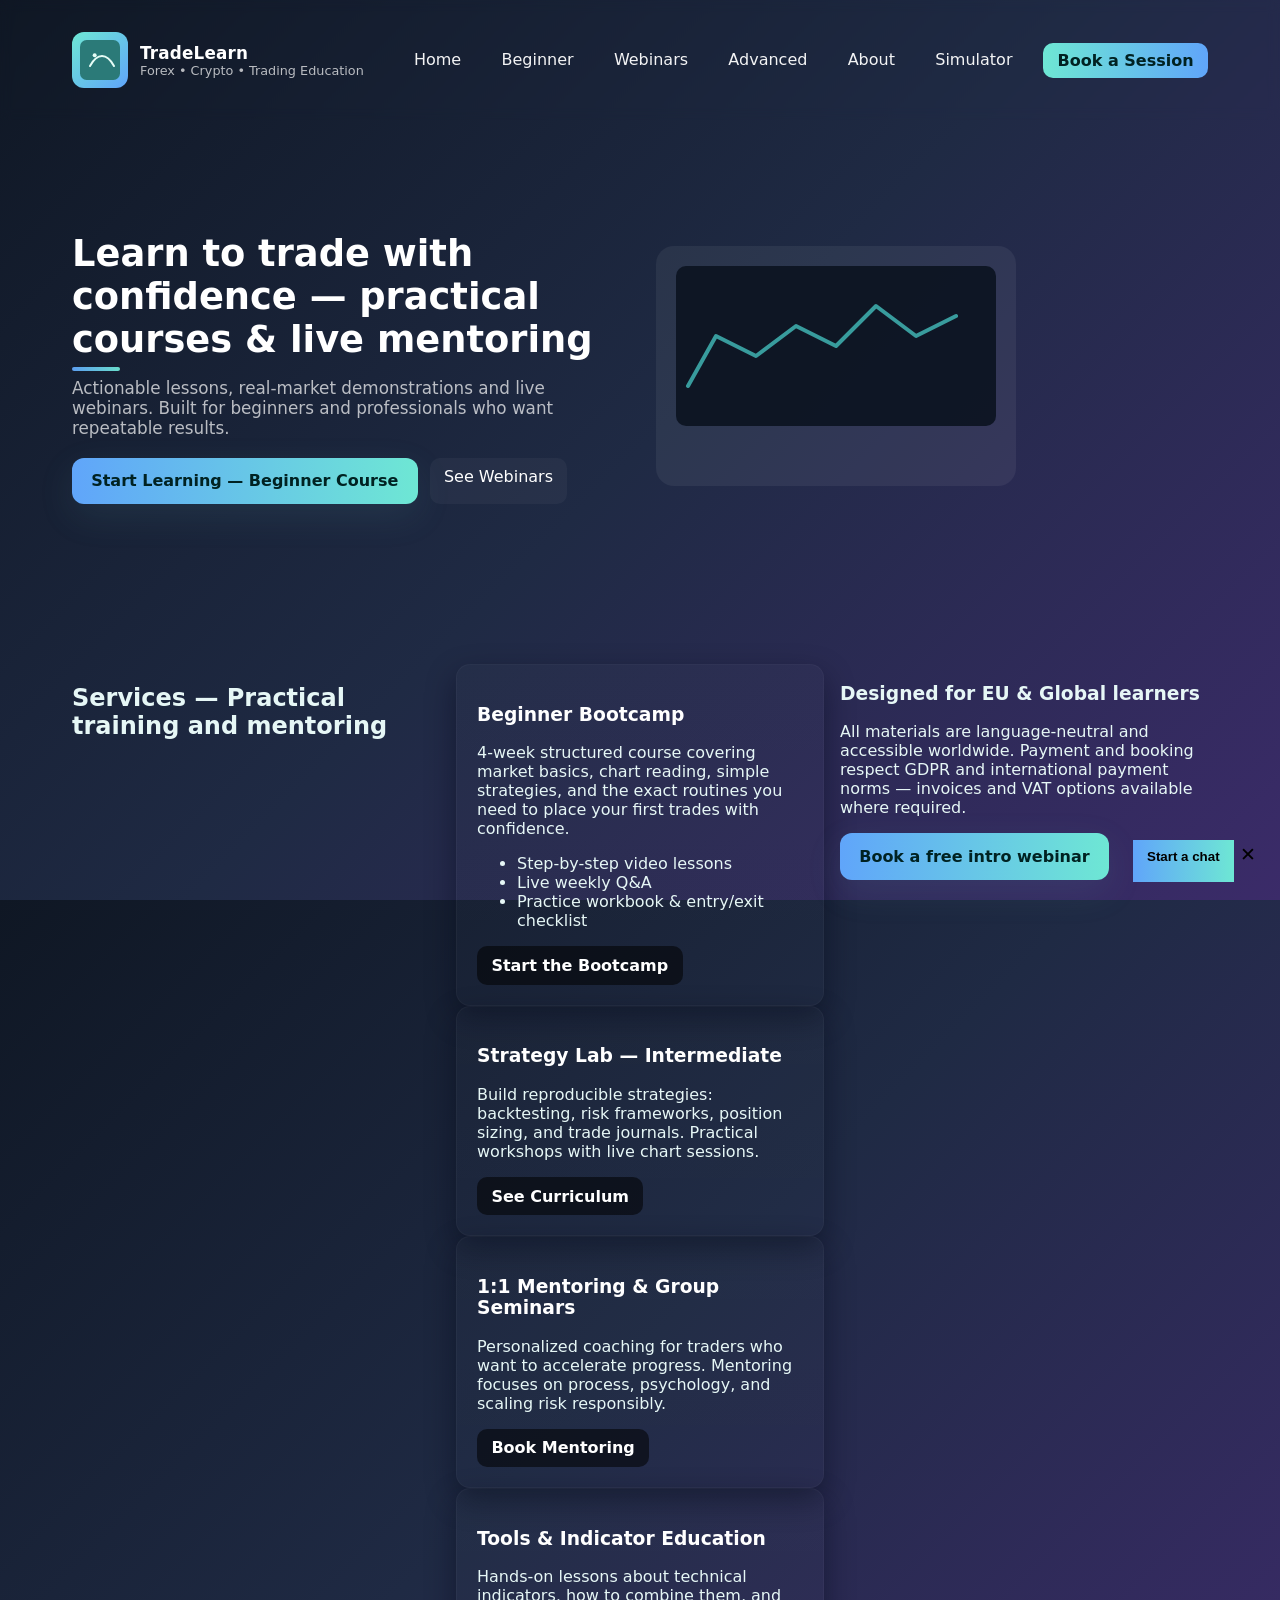
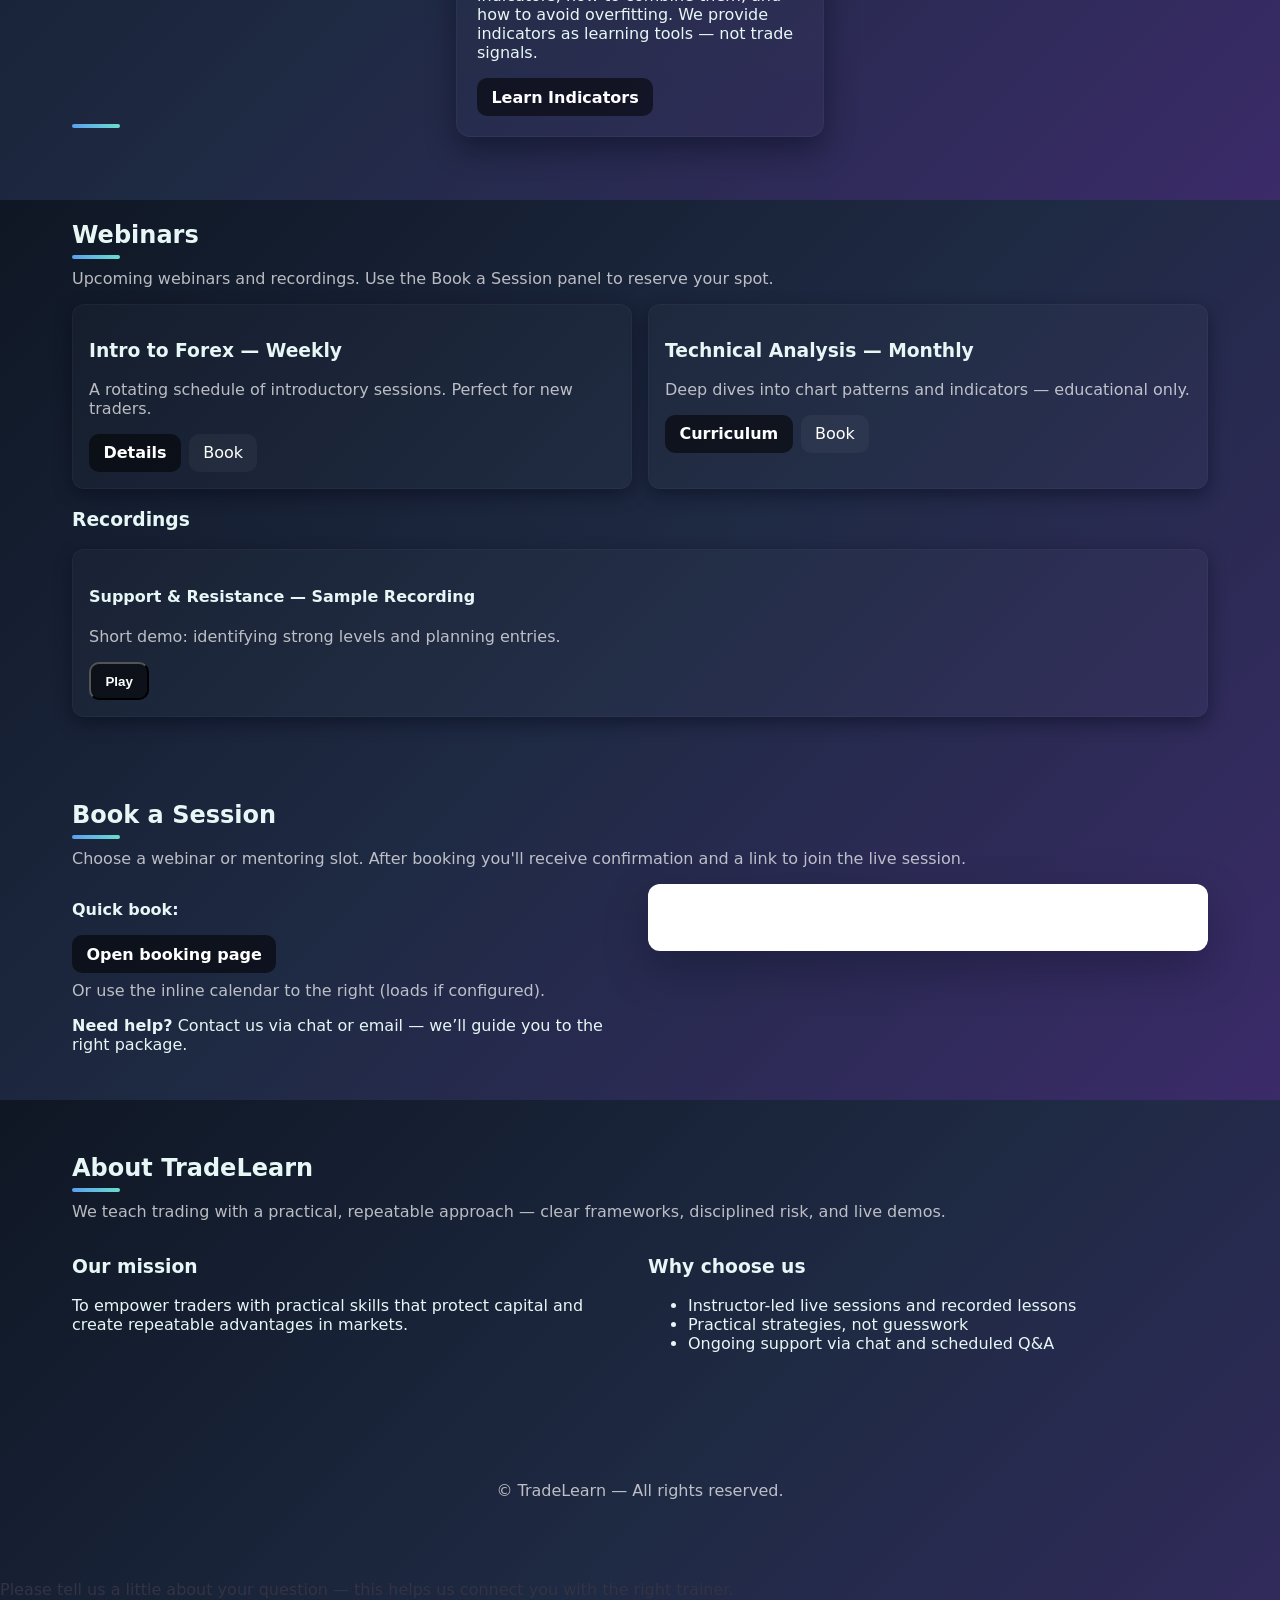
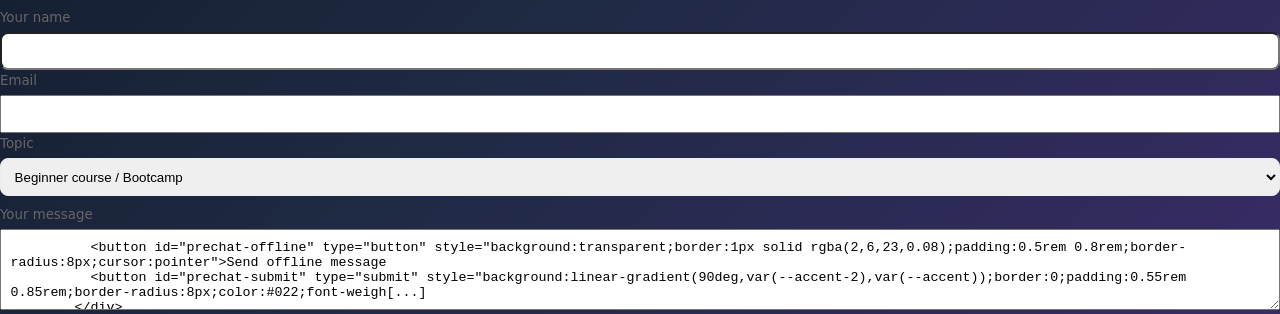
<file: index.html>
<!doctype html>
<html lang="en">
<head>
  <meta charset="utf-8" />
  <meta name="viewport" content="width=device-width,initial-scale=1" />
  <title>TradeLearn — Forex & Crypto Education</title>
  <meta name="description" content="High-quality trading education: beginner courses, advanced webinars, live sessions and recordings." />
  <link rel="icon" href="/assets/logo.svg">
  <link rel="stylesheet" href="/assets/style.css">
</head>
<body>
  <header class="site-header">
    <div class="container header-inner">
      <div class="brand">
        <img src="/assets/logo.svg" alt="TradeLearn logo" class="logo">
        <div class="brand-text">
          <h1>TradeLearn</h1>
          <small>Forex • Crypto • Trading Education</small>
        </div>
      </div>
      <nav class="nav" aria-label="Main navigation">
        <a href="index.html">Home</a>
        <a href="articles/foundations.html">Beginner</a>
        <a href="webinars/intro-to-forex.html">Webinars</a>
        <a href="articles/technical-indicators.html">Advanced</a>
        <a href="about.html">About</a>
        <a href="simulator.html">Simulator</a>
        <a class="cta" href="#book">Book a Session</a>
      </nav>
    </div>
  </header>

  <main>
    <section class="hero hero-large">
      <div class="container hero-inner">
        <div class="hero-copy">
          <h2>Learn to trade with confidence — practical courses & live mentoring</h2>
          <p class="lead">Actionable lessons, real-market demonstrations and live webinars. Built for beginners and professionals who want repeatable results.</p>
          <div style="margin-top:1.25rem; display:flex; gap:0.75rem; flex-wrap:wrap;">
            <a class="primary" href="articles/foundations.html">Start Learning — Beginner Course</a>
            <a class="secondary" href="#webinars">See Webinars</a>
          </div>
        </div>
        <div class="hero-media" aria-hidden="true">
          <!-- sample promo image / illustration (SVG) -->
          <svg width="360" height="240" viewBox="0 0 360 240" fill="none" xmlns="http://www.w3.org/2000/svg">
            <rect width="360" height="240" rx="18" fill="#fff" opacity="0.06"/>
            <g opacity="0.9" transform="translate(20,20)">
              <rect x="0" y="0" width="320" height="160" rx="10" fill="#0b1320" />
              <path d="M12 120 L40 70 L80 90 L120 60 L160 80 L200 40 L240 70 L280 50" stroke="#3aa7a6" stroke-width="4" fill="none" stroke-linecap="round" stroke-linejoin="round" />
            </g>
          </svg>
        </div>
      </div>
    </section>

    <section id="services" class="container cards brightly">
      <h2>Services — Practical training and mentoring</h2>
      <div class="card-grid">
        <article class="card feature">
          <h3>Beginner Bootcamp</h3>
          <p>4-week structured course covering market basics, chart reading, simple strategies, and the exact routines you need to place your first trades with confidence.</p>
          <ul>
            <li>Step-by-step video lessons</li>
            <li>Live weekly Q&A</li>
            <li>Practice workbook & entry/exit checklist</li>
          </ul>
          <a class="btn" href="articles/foundations.html">Start the Bootcamp</a>
        </article>

        <article class="card feature">
          <h3>Strategy Lab — Intermediate</h3>
          <p>Build reproducible strategies: backtesting, risk frameworks, position sizing, and trade journals. Practical workshops with live chart sessions.</p>
          <a class="btn" href="articles/technical-indicators.html">See Curriculum</a>
        </article>

        <article class="card feature">
          <h3>1:1 Mentoring & Group Seminars</h3>
          <p>Personalized coaching for traders who want to accelerate progress. Mentoring focuses on process, psychology, and scaling risk responsibly.</p>
          <a class="btn" href="#book">Book Mentoring</a>
        </article>

        <article class="card feature">
          <h3>Tools & Indicator Education</h3>
          <p>Hands-on lessons about technical indicators, how to combine them, and how to avoid overfitting. We provide indicators as learning tools — not trade signals.</p>
          <a class="btn" href="articles/technical-indicators.html">Learn Indicators</a>
        </article>
      </div>

      <div class="sell-box">
        <h3>Designed for EU & Global learners</h3>
        <p>All materials are language-neutral and accessible worldwide. Payment and booking respect GDPR and international payment norms — invoices and VAT options available where required.</p>
        <a class="primary" href="#book">Book a free intro webinar</a>
      </div>
    </section>

    <section id="webinars" class="container">
      <h2>Webinars</h2>
      <p class="meta">Upcoming webinars and recordings. Use the Book a Session panel to reserve your spot.</p>

      <div class="list-grid">
        <article class="item-card">
          <h3>Intro to Forex — Weekly</h3>
          <p class="meta">A rotating schedule of introductory sessions. Perfect for new traders.</p>
          <div style="margin-top:.75rem;display:flex;gap:.5rem;">
            <a class="btn" href="webinars/intro-to-forex.html">Details</a>
            <a id="book-intro" class="secondary" href="#book">Book</a>
          </div>
        </article>

        <article class="item-card">
          <h3>Technical Analysis — Monthly</h3>
          <p class="meta">Deep dives into chart patterns and indicators — educational only.</p>
          <div style="margin-top:.75rem;display:flex;gap:.5rem;">
            <a class="btn" href="articles/technical-indicators.html">Curriculum</a>
            <a id="book-tech" class="secondary" href="#book">Book</a>
          </div>
        </article>
      </div>

      <h3 style="margin-top:1.25rem">Recordings</h3>
      <div class="list-grid">
        <article class="item-card">
          <h4>Support & Resistance — Sample Recording</h4>
          <p class="meta">Short demo: identifying strong levels and planning entries.</p>
          <div style="margin-top:.75rem;"><button class="btn" data-video="dQw4w9WgXcQ">Play</button></div>
        </article>
      </div>
    </section>

    <section id="book" class="container booking big-panel">
      <h2>Book a Session</h2>
      <p class="meta">Choose a webinar or mentoring slot. After booking you'll receive confirmation and a link to join the live session.</p>

      <div class="booking-grid">
        <div class="booking-left">
          <p><strong>Quick book:</strong></p>
          <a id="calendly-quick-link" class="btn" href="#" target="_blank" rel="noopener">Open booking page</a>
          <p style="margin-top:.5rem;color:var(--muted)">Or use the inline calendar to the right (loads if configured).</p>

          <div style="margin-top:1rem;">
            <p><strong>Need help?</strong> Contact us via chat or email — we’ll guide you to the right package.</p>
          </div>
        </div>
        <div class="booking-right">
          <div id="calendly-inline" class="calendly-card">
            <div class="calendly-loading">Loading booking widget…</div>
            <!-- If you have a Calendly link configured in assets/script.js it will load inline here -->
          </div>
        </div>
      </div>

    </section>

    <section id="about" class="container">
      <h2>About TradeLearn</h2>
      <p class="meta">We teach trading with a practical, repeatable approach — clear frameworks, disciplined risk, and live demos.</p>

      <div class="about-grid">
        <div>
          <h3>Our mission</h3>
          <p>To empower traders with practical skills that protect capital and create repeatable advantages in markets.</p>
        </div>
        <div>
          <h3>Why choose us</h3>
          <ul>
            <li>Instructor-led live sessions and recorded lessons</li>
            <li>Practical strategies, not guesswork</li>
            <li>Ongoing support via chat and scheduled Q&A</li>
          </ul>
        </div>
      </div>
    </section>

  </main>

  <footer class="site-footer">
    <div class="container">
      <p>&copy; <span id="year"></span> TradeLearn — All rights reserved.</p>
    </div>
  </footer>

  <!-- Inline chat opt-in and pre-chat form (Tawk.to) -->
  <div id="chat-optin" style="position:fixed;right:18px;bottom:18px;z-index:10030">
    <button id="open-chat" aria-haspopup="dialog" aria-controls="prechat-modal" style="background:linear-gradient(90deg,var(--accent-2),var(--accent));border:0;padding:0.6rem 0.9rem;border-radius[...]
  </div>

  <div id="prechat-modal" role="dialog" aria-modal="true" aria-hidden="true" style="display:none;position:fixed;inset:0;z-index:10040;align-items:center;justify-content:center;background:rgba(2,6[...]
    <div style="background:#fff;color:#022;width:min(480px,96%);border-radius:12px;padding:1rem;box-shadow:0 20px 60px rgba(2,6,23,0.4);">
      <div style="display:flex;justify-content:space-between;align-items:center;margin-bottom:0.5rem;"><strong>Start a chat</strong><button id="prechat-close" style="background:transparent;border:0;font-size:1.2rem;cursor:pointer">✕</button></div>
      <p style="margin:0 0 0.5rem;color:#334">Please tell us a little about your question — this helps us connect you with the right trainer.</p>
      <form id="prechat-form">
        <label style="display:block;margin-top:0.5rem"><small style="color:#666">Your name</small><input name="name" required style="width:100%;padding:0.6rem;margin-top:6px;border-radius:8px;bor[...]
        <label style="display:block;margin-top:0.5rem"><small style="color:#666">Email</small><input name="email" type="email" required style="width:100%;padding:0.6rem;margin-top:6px;border-radi[...]
        <label style="display:block;margin-top:0.5rem"><small style="color:#666">Topic</small>
          <select name="topic" style="width:100%;padding:0.6rem;margin-top:6px;border-radius:8px;border:1px solid #e6eef0">
            <option>Beginner course / Bootcamp</option>
            <option>Mentoring & 1:1</option>
            <option>Webinars & recordings</option>
            <option>Indicators & tools</option>
            <option>Other</option>
          </select>
        </label>
        <label style="display:block;margin-top:0.5rem"><small style="color:#666">Your message</small><textarea name="message" rows="4" style="width:100%;padding:0.6rem;margin-top:6px;border-radiu[...]
        <div style="display:flex;gap:0.5rem;justify-content:flex-end;margin-top:0.75rem">
          <button id="prechat-offline" type="button" style="background:transparent;border:1px solid rgba(2,6,23,0.08);padding:0.5rem 0.8rem;border-radius:8px;cursor:pointer">Send offline message
          <button id="prechat-submit" type="submit" style="background:linear-gradient(90deg,var(--accent-2),var(--accent));border:0;padding:0.55rem 0.85rem;border-radius:8px;color:#022;font-weigh[...]
        </div>
        <p id="prechat-note" style="margin-top:0.5rem;color:#666;font-size:0.9rem"></p>
      </form>
    </div>
  </div>

  <script src="/assets/script.js"></script>

  <script>
  (function(){
    const TAWK_ID = '6a7494ffb4956a1d487d0660';
    const ownerEmail = 'gshoury68@gmail.com';
    // Business hours: Mon-Fri 09:00-17:00 Europe/Berlin
    function inBusinessHours(){
      try{
        const now = new Date();
        const parts = new Intl.DateTimeFormat('en-GB',{weekday:'short',hour:'numeric',hour12:false,timeZone:'Europe/Berlin'}).formatToParts(now);
        const weekday = parts.find(p=>p.type==='weekday').value;
        const hour = parseInt(parts.find(p=>p.type==='hour').value,10);
        const open = ['Mon','Tue','Wed','Thu','Fri'].includes(weekday) && hour>=9 && hour<17;
        return open;
      }catch(e){ return true; }
    }

    function loadTawkAndOpen(attrs){
      if(window.__tawk_loaded) return openTawkWidget(attrs);
      window.__tawk_loaded = true;
      var s1=document.createElement('script'),s0=document.getElementsByTagName('script')[0];
      s1.async=true; s1.src='https://embed.tawk.to/' + TAWK_ID + '/default'; s1.charset='UTF-8'; s1.setAttribute('crossorigin','*');
      s1.onload = function(){ openTawkWidget(attrs); };
      s0.parentNode.insertBefore(s1,s0);
    }

    function openTawkWidget(attrs){
      try{
        if(typeof Tawk_API === 'undefined'){
          // wait briefly
          setTimeout(()=>openTawkWidget(attrs),400);
          return;
        }
        Tawk_API.onLoad = function(){
          // set visitor attributes for agent context
          if(attrs && typeof Tawk_API.setAttributes === 'function'){
            Tawk_API.setAttributes({name:attrs.name || undefined, email:attrs.email || undefined, 'topic': attrs.topic || undefined}, function(err){ /* no-op */ });
          }
          // open chat window
          if(typeof Tawk_API.maximize === 'function') Tawk_API.maximize();
        };
      }catch(e){console.warn('tawk open error',e)}
    }

    // UI wiring
    const openBtn = document.getElementById('open-chat');
    const modal = document.getElementById('prechat-modal');
    const closeBtn = document.getElementById('prechat-close');
    const form = document.getElementById('prechat-form');
    const offlineBtn = document.getElementById('prechat-offline');
    const note = document.getElementById('prechat-note');

    function showModal(){ modal.style.display='flex'; modal.setAttribute('aria-hidden','false'); }
    function hideModal(){ modal.style.display='none'; modal.setAttribute('aria-hidden','true'); }

    openBtn.addEventListener('click', function(){
      // lightweight opt-in: ensure cookie consent
      const consent = localStorage.getItem('tradelearn_cookie_consent');
      if(consent !== 'accepted'){
        note.textContent = 'Please accept cookies to start a live chat. You can accept in the cookie banner.';
      } else {
        note.textContent = inBusinessHours() ? 'We are online — connect with a trainer now.' : 'We are currently offline. Use "Send offline message" and we will respond by email.';
      }
      showModal();
    });
    closeBtn.addEventListener('click', hideModal);

    form.addEventListener('submit', function(e){
      e.preventDefault();
      const data = new FormData(form);
      const attrs = { name: data.get('name'), email: data.get('email'), topic: data.get('topic'), message: data.get('message') };
      const consent = localStorage.getItem('tradelearn_cookie_consent');
      if(consent !== 'accepted'){
        note.textContent = 'Please accept cookies to continue.'; return;
      }
      if(inBusinessHours()){
        // load tawk and open
        loadTawkAndOpen(attrs);
        hideModal();
      } else {
        // outside hours: offer to send offline message via mailto to owner
        const subject = encodeURIComponent('Offline chat request: ' + attrs.topic);
        const body = encodeURIComponent('Name: ' + attrs.name + '\nEmail: ' + attrs.email + '\n\nMessage:\n' + attrs.message);
        window.location.href = 'mailto:' + encodeURIComponent(ownerEmail) + '?subject=' + subject + '&body=' + body;
        hideModal();
        alert('Your message will open in your email client. We will respond to you by email as soon as possible.');
      }
    });

    offlineBtn.addEventListener('click', function(){
      const data = new FormData(form);
      const attrs = { name: data.get('name'), email: data.get('email'), topic: data.get('topic'), message: data.get('message') };
      const subject = encodeURIComponent('Offline message: ' + attrs.topic);
      const body = encodeURIComponent('Name: ' + attrs.name + '\nEmail: ' + attrs.email + '\n\nMessage:\n' + attrs.message);
      window.location.href = 'mailto:' + encodeURIComponent(ownerEmail) + '?subject=' + subject + '&body=' + body;
      hideModal();
    });

    // If cookie consent already accepted and within hours, preload script quietly (optional)
    try{
      const consent = localStorage.getItem('tradelearn_cookie_consent');
      if(consent === 'accepted' && inBusinessHours()){
        // do not open widget, just preload
        var s = document.createElement('script'); s.async=true; s.src='https://embed.tawk.to/' + TAWK_ID + '/default'; s.charset='UTF-8'; s.setAttribute('crossorigin','*'); document.getElementsBy[...]
        window.__tawk_loaded = true;
      }
    }catch(e){/* ignore */}

  })();
  </script>

</body>
</html>
</file>
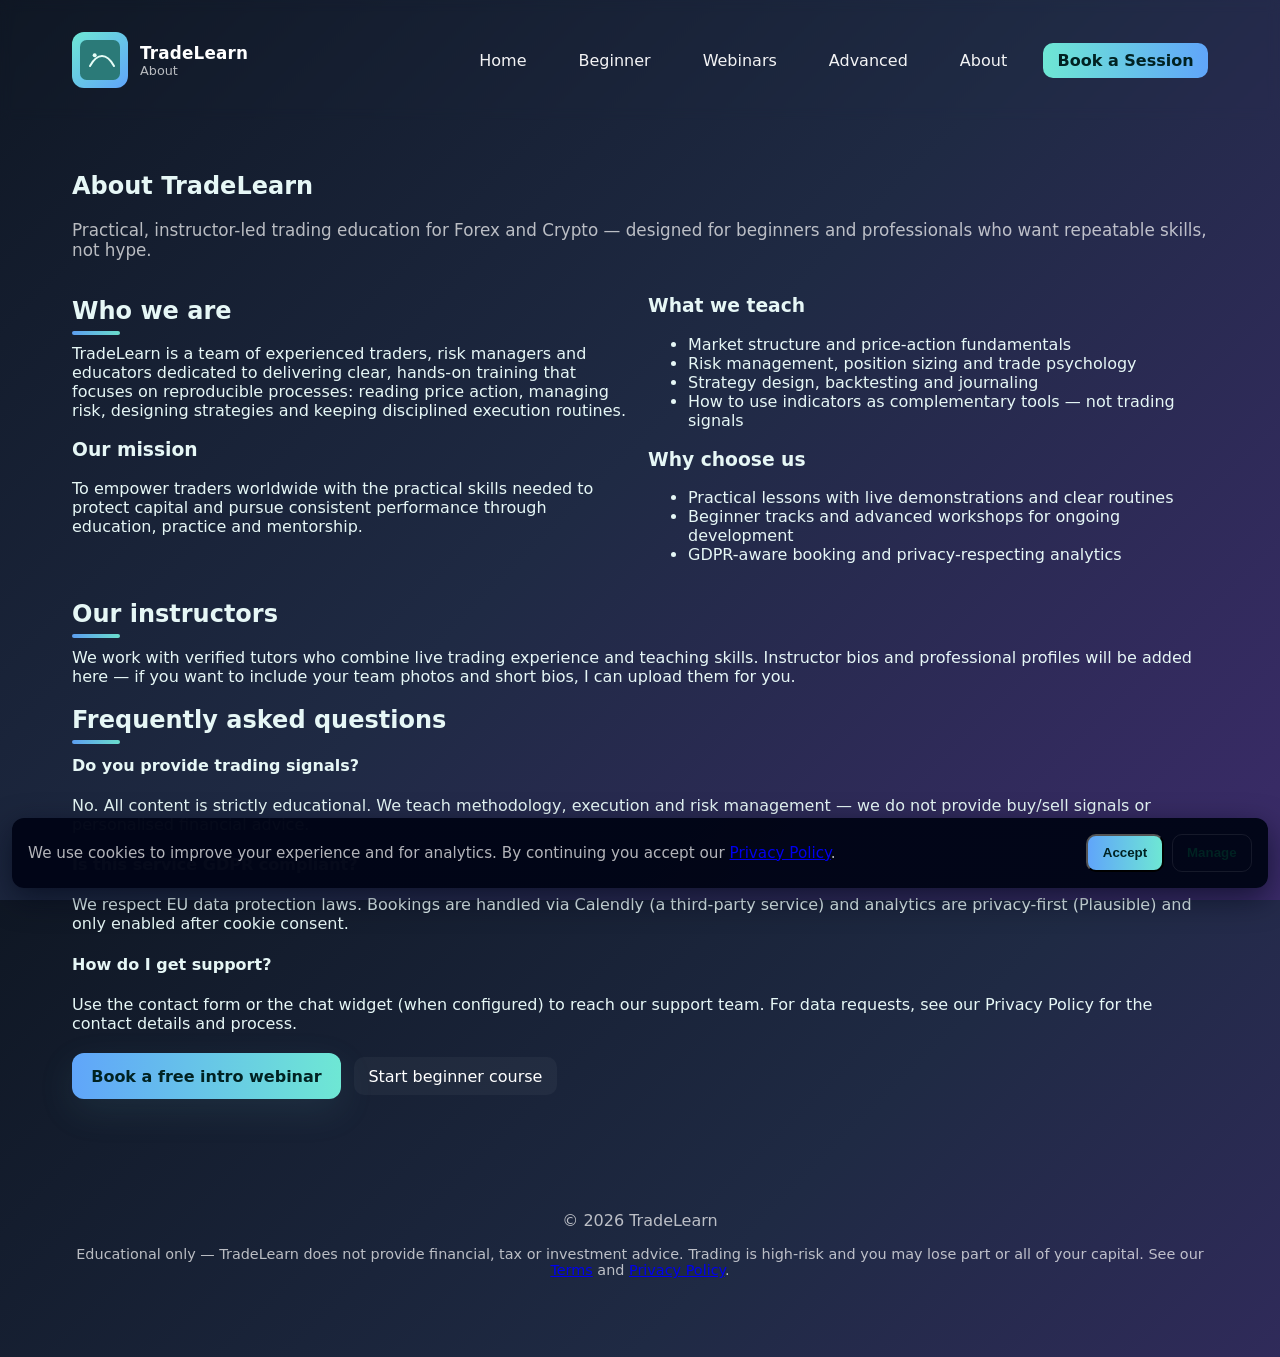
<file: about.html>
<!doctype html>
<html lang="en">
<head>
  <meta charset="utf-8" />
  <meta name="viewport" content="width=device-width,initial-scale=1" />
  <title>About Us — TradeLearn</title>
  <meta name="description" content="About TradeLearn — our mission and approach to trading education." />
  <link rel="stylesheet" href="/assets/style.css">
</head>
<body>
  <header class="site-header">
    <div class="container header-inner">
      <div class="brand"><img src="/assets/logo.svg" alt="TradeLearn logo" class="logo"><div class="brand-text"><h1>TradeLearn</h1><small>About</small></div></div>
      <nav class="nav" aria-label="Main navigation">
        <button id="nav-toggle" class="nav-toggle" aria-expanded="false" aria-controls="primary-navigation" aria-label="Open menu">☰</button>
        <ul id="primary-navigation" class="nav-list" role="menubar">
          <li role="none"><a role="menuitem" href="index.html">Home</a></li>
          <li role="none"><a role="menuitem" href="articles/foundations.html">Beginner</a></li>
          <li role="none"><a role="menuitem" href="webinars/intro-to-forex.html">Webinars</a></li>
          <li role="none"><a role="menuitem" href="articles/technical-indicators.html">Advanced</a></li>
          <li role="none"><a role="menuitem" href="about.html">About</a></li>
          <li role="none"><a class="cta" role="menuitem" href="#book">Book a Session</a></li>
        </ul>
      </nav>
    </div>
  </header>

  <main class="container">
    <section class="hero-small">
      <h1>About TradeLearn</h1>
      <p class="lead">Practical, instructor-led trading education for Forex and Crypto — designed for beginners and professionals who want repeatable skills, not hype.</p>
    </section>

    <section id="who-we-are" class="about-grid" style="margin-top:1rem;">
      <div>
        <h2>Who we are</h2>
        <p>TradeLearn is a team of experienced traders, risk managers and educators dedicated to delivering clear, hands-on training that focuses on reproducible processes: reading price action, managing risk, designing strategies and keeping disciplined execution routines.</p>

        <h3>Our mission</h3>
        <p>To empower traders worldwide with the practical skills needed to protect capital and pursue consistent performance through education, practice and mentorship.</p>
      </div>

      <div>
        <h3>What we teach</h3>
        <ul>
          <li>Market structure and price-action fundamentals</li>
          <li>Risk management, position sizing and trade psychology</li>
          <li>Strategy design, backtesting and journaling</li>
          <li>How to use indicators as complementary tools — not trading signals</li>
        </ul>

        <h3>Why choose us</h3>
        <ul>
          <li>Practical lessons with live demonstrations and clear routines</li>
          <li>Beginner tracks and advanced workshops for ongoing development</li>
          <li>GDPR-aware booking and privacy-respecting analytics</li>
        </ul>
      </div>
    </section>

    <section id="team" style="margin-top:1.25rem;">
      <h2>Our instructors</h2>
      <p>We work with verified tutors who combine live trading experience and teaching skills. Instructor bios and professional profiles will be added here — if you want to include your team photos and short bios, I can upload them for you.</p>
    </section>

    <section id="faq" style="margin-top:1.25rem;">
      <h2>Frequently asked questions</h2>
      <h4>Do you provide trading signals?</h4>
      <p>No. All content is strictly educational. We teach methodology, execution and risk management — we do not provide buy/sell signals or personalised financial advice.</p>

      <h4>Is this service GDPR compliant?</h4>
      <p>We respect EU data protection laws. Bookings are handled via Calendly (a third-party service) and analytics are privacy-first (Plausible) and only enabled after cookie consent.</p>

      <h4>How do I get support?</h4>
      <p>Use the contact form or the chat widget (when configured) to reach our support team. For data requests, see our Privacy Policy for the contact details and process.</p>
    </section>

    <section style="margin-top:1.25rem;">
      <a class="primary" href="index.html#book">Book a free intro webinar</a>
      <a class="secondary" href="articles/foundations.html" style="margin-left:0.5rem">Start beginner course</a>
    </section>
  </main>

  <footer class="site-footer"><div class="container"><p>&copy; <span id="year"></span> TradeLearn</p><p class="small">Educational only — TradeLearn does not provide financial, tax or investment advice. Trading is high-risk and you may lose part or all of your capital. See our <a href="terms.html">Terms</a> and <a href="privacy.html">Privacy Policy</a>.</p></div></footer>

  <script src="/assets/script.js"></script>
</body>
</html>
</file>
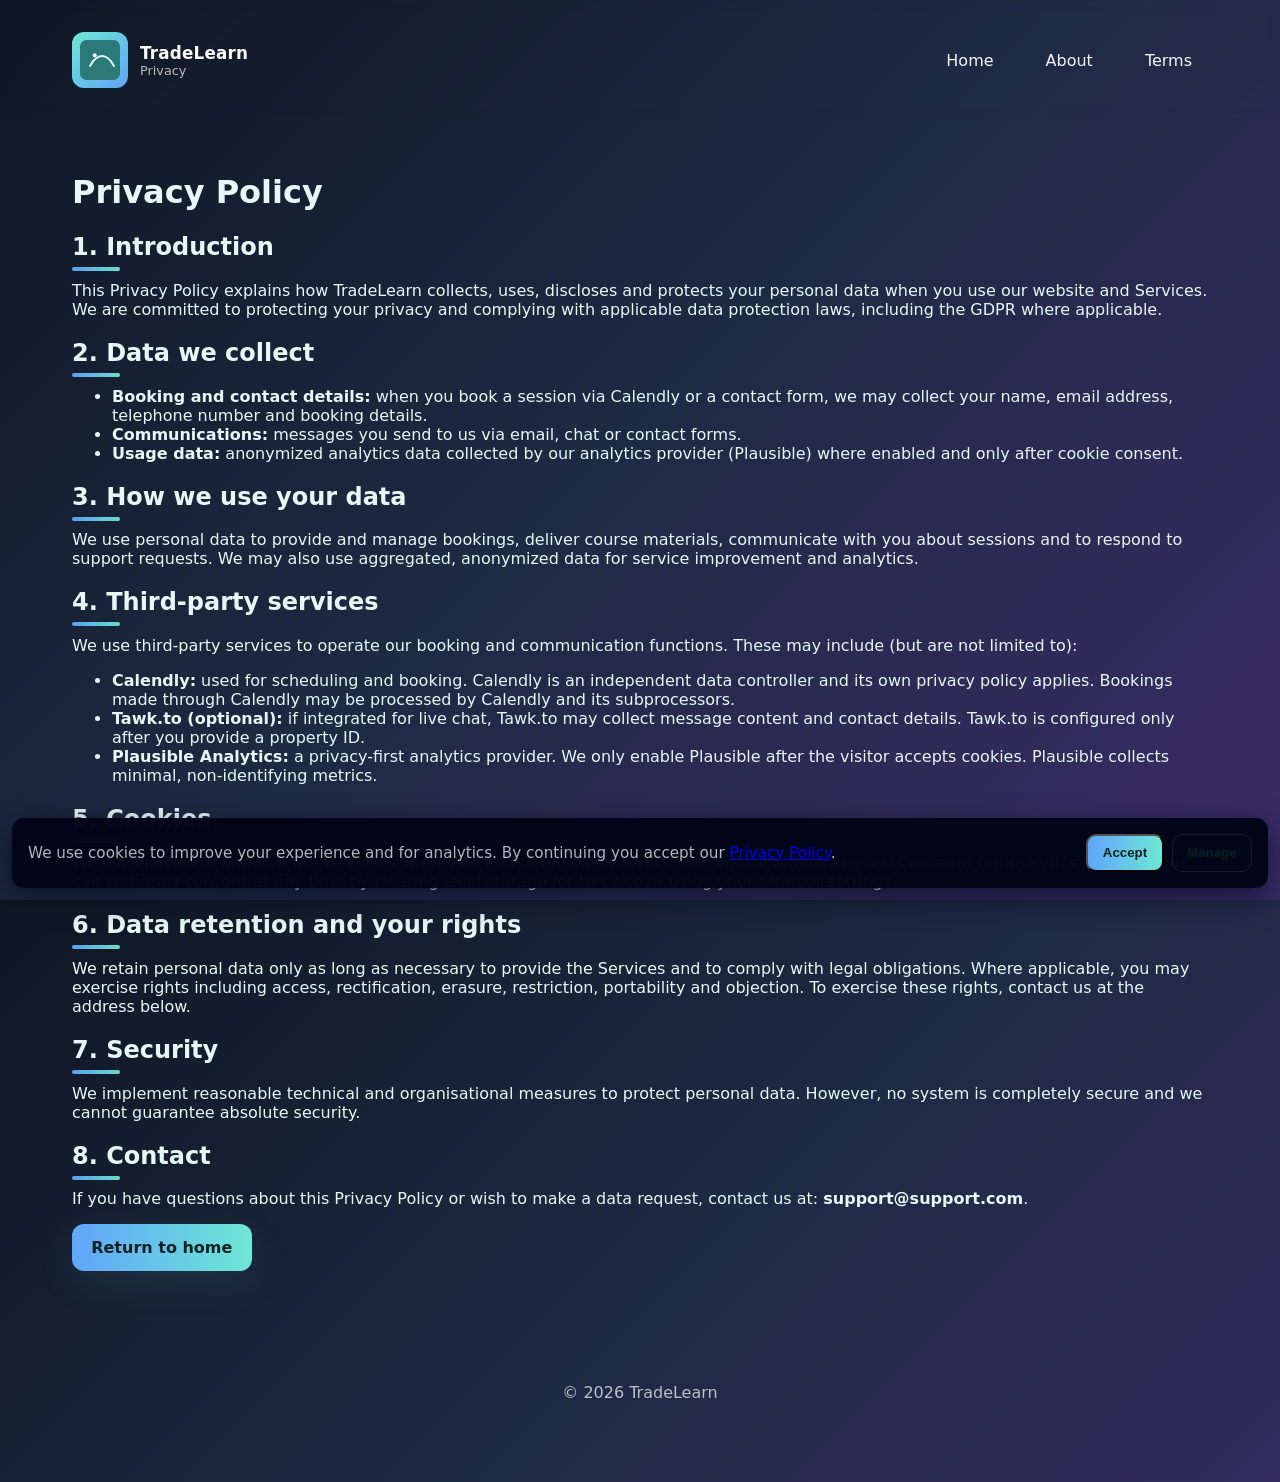
<file: privacy.html>
<!doctype html>
<html lang="en">
<head>
  <meta charset="utf-8" />
  <meta name="viewport" content="width=device-width,initial-scale=1" />
  <title>Privacy Policy — TradeLearn</title>
  <meta name="description" content="Privacy policy for TradeLearn. We explain how we process booking data, cookies and third-party services." />
  <link rel="stylesheet" href="/assets/style.css">
</head>
<body>
  <header class="site-header">
    <div class="container header-inner">
      <div class="brand"><img src="/assets/logo.svg" alt="TradeLearn logo" class="logo"><div class="brand-text"><h1>TradeLearn</h1><small>Privacy</small></div></div>
      <nav class="nav" aria-label="Main navigation">
        <button id="nav-toggle" class="nav-toggle" aria-expanded="false" aria-controls="primary-navigation" aria-label="Open menu">☰</button>
        <ul id="primary-navigation" class="nav-list" role="menubar">
          <li role="none"><a role="menuitem" href="index.html">Home</a></li>
          <li role="none"><a role="menuitem" href="about.html">About</a></li>
          <li role="none"><a role="menuitem" href="terms.html">Terms</a></li>
        </ul>
      </nav>
    </div>
  </header>

  <main class="container">
    <h1>Privacy Policy</h1>

    <section>
      <h2>1. Introduction</h2>
      <p>This Privacy Policy explains how TradeLearn collects, uses, discloses and protects your personal data when you use our website and Services. We are committed to protecting your privacy and complying with applicable data protection laws, including the GDPR where applicable.</p>
    </section>

    <section>
      <h2>2. Data we collect</h2>
      <ul>
        <li><strong>Booking and contact details:</strong> when you book a session via Calendly or a contact form, we may collect your name, email address, telephone number and booking details.</li>
        <li><strong>Communications:</strong> messages you send to us via email, chat or contact forms.</li>
        <li><strong>Usage data:</strong> anonymized analytics data collected by our analytics provider (Plausible) where enabled and only after cookie consent.</li>
      </ul>
    </section>

    <section>
      <h2>3. How we use your data</h2>
      <p>We use personal data to provide and manage bookings, deliver course materials, communicate with you about sessions and to respond to support requests. We may also use aggregated, anonymized data for service improvement and analytics.</p>
    </section>

    <section>
      <h2>4. Third-party services</h2>
      <p>We use third-party services to operate our booking and communication functions. These may include (but are not limited to):</p>
      <ul>
        <li><strong>Calendly:</strong> used for scheduling and booking. Calendly is an independent data controller and its own privacy policy applies. Bookings made through Calendly may be processed by Calendly and its subprocessors.</li>
        <li><strong>Tawk.to (optional):</strong> if integrated for live chat, Tawk.to may collect message content and contact details. Tawk.to is configured only after you provide a property ID.</li>
        <li><strong>Plausible Analytics:</strong> a privacy-first analytics provider. We only enable Plausible after the visitor accepts cookies. Plausible collects minimal, non-identifying metrics.</li>
      </ul>
    </section>

    <section>
      <h2>5. Cookies</h2>
      <p>We use cookies to improve the website experience and to enable analytics. Our cookie banner requests consent for analytics cookies. You can withdraw consent at any time by clearing local storage for this site or using your browser settings.</p>
    </section>

    <section>
      <h2>6. Data retention and your rights</h2>
      <p>We retain personal data only as long as necessary to provide the Services and to comply with legal obligations. Where applicable, you may exercise rights including access, rectification, erasure, restriction, portability and objection. To exercise these rights, contact us at the address below.</p>
    </section>

    <section>
      <h2>7. Security</h2>
      <p>We implement reasonable technical and organisational measures to protect personal data. However, no system is completely secure and we cannot guarantee absolute security.</p>
    </section>

    <section>
      <h2>8. Contact</h2>
      <p>If you have questions about this Privacy Policy or wish to make a data request, contact us at: <strong>support@support.com</strong>.</p>
    </section>

    <section style="margin-top:1rem;">
      <a class="primary" href="index.html">Return to home</a>
    </section>
  </main>

  <footer class="site-footer"><div class="container"><p>&copy; <span id="year"></span> TradeLearn</p></div></footer>
  <script src="/assets/script.js"></script>
</body>
</html>
</file>
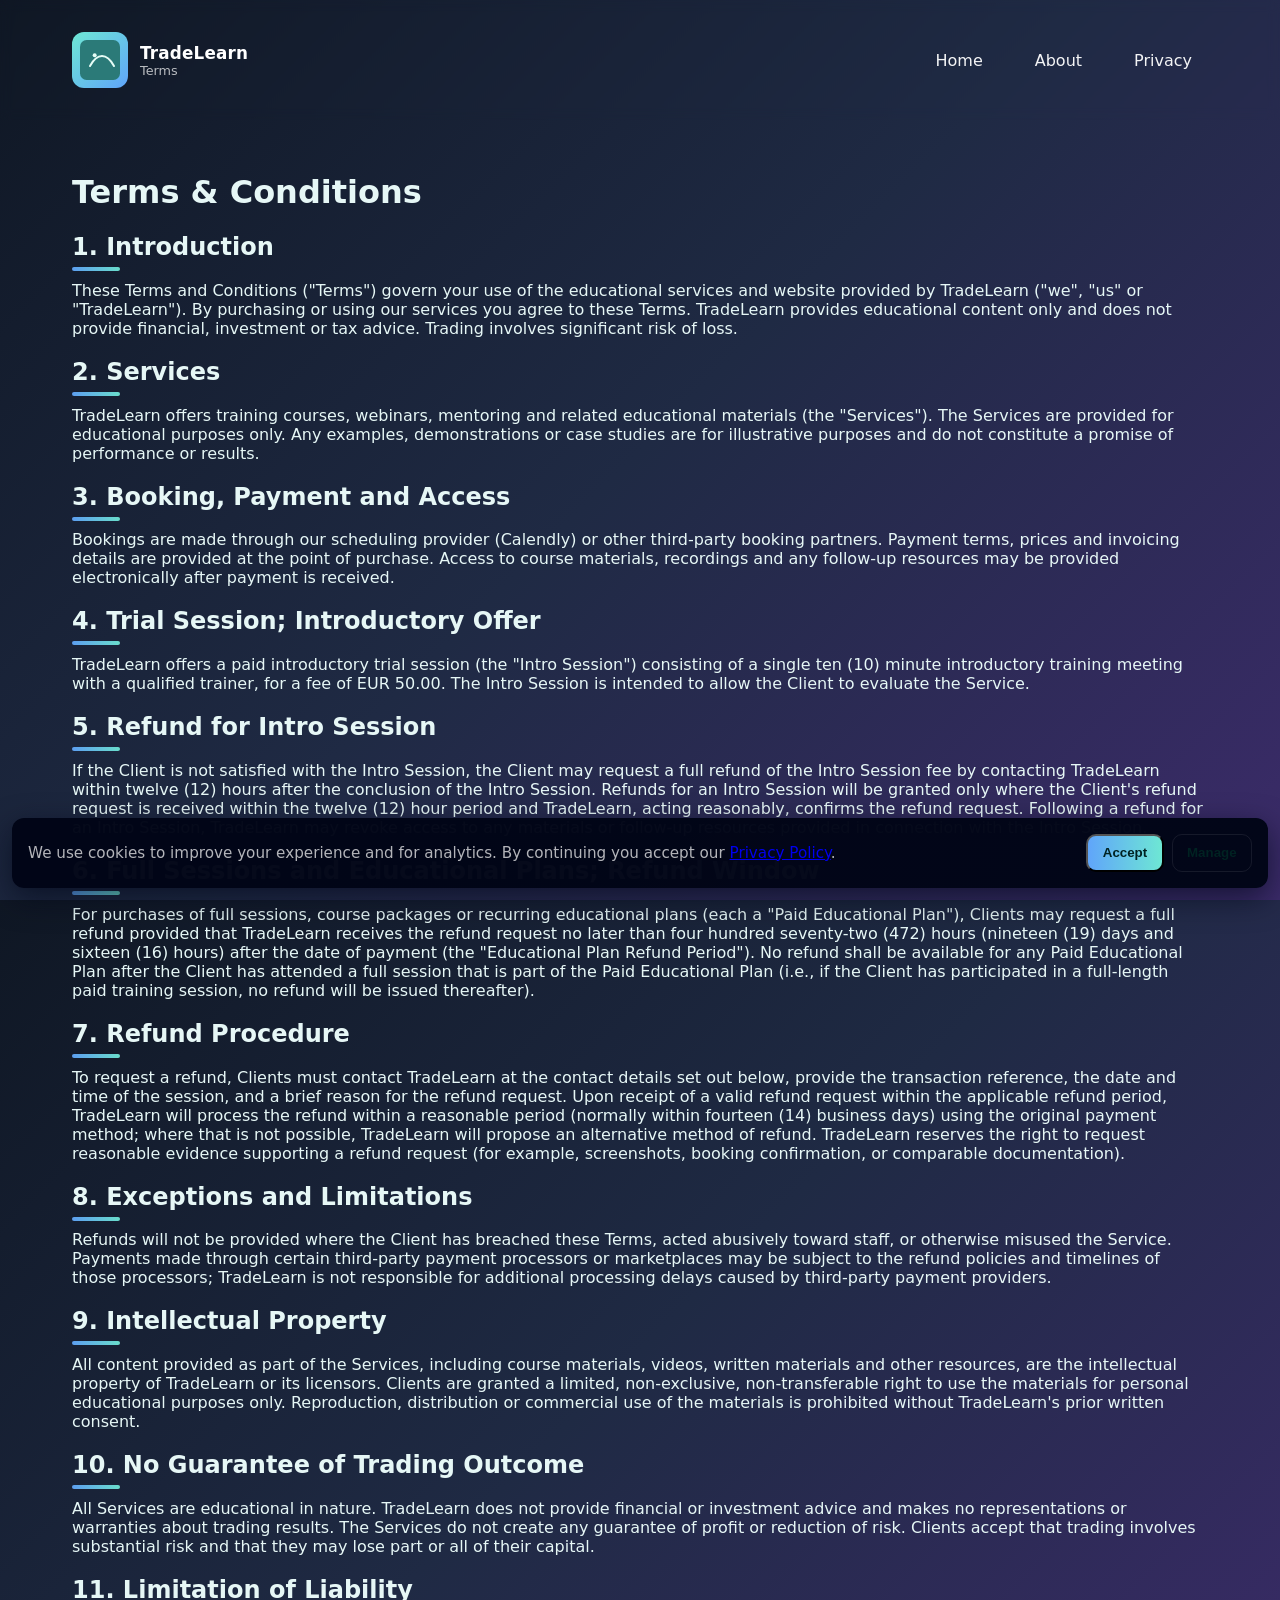
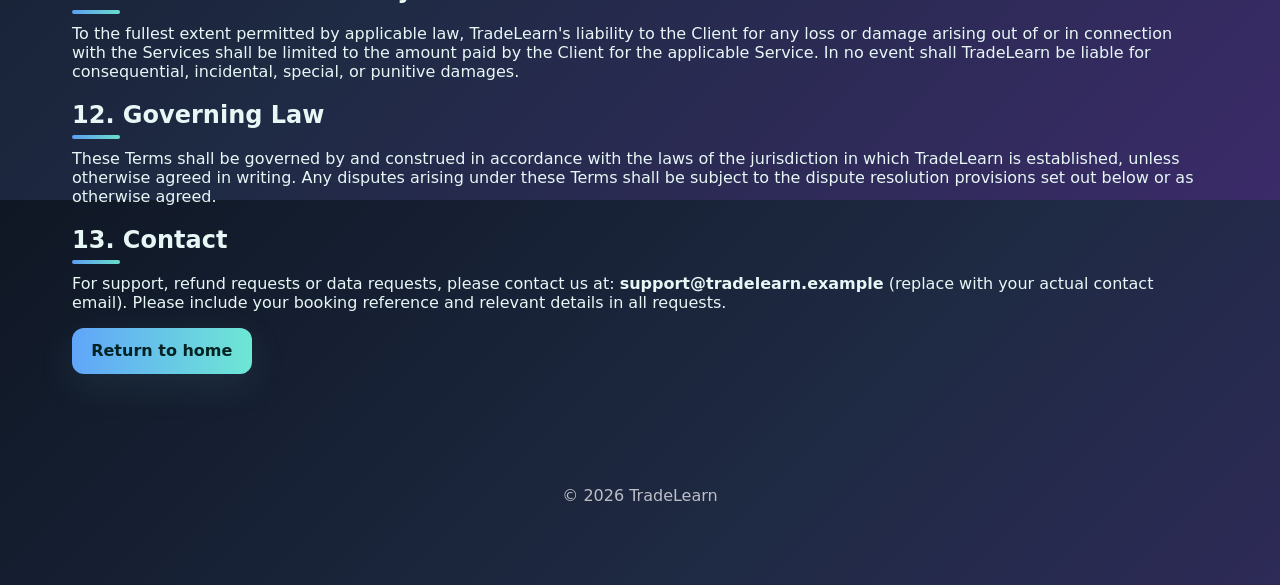
<file: terms.html>
<!doctype html>
<html lang="en">
<head>
  <meta charset="utf-8" />
  <meta name="viewport" content="width=device-width,initial-scale=1" />
  <title>Terms & Conditions — TradeLearn</title>
  <meta name="description" content="Terms and conditions for TradeLearn (educational services)." />
  <link rel="stylesheet" href="/assets/style.css">
</head>
<body>
  <header class="site-header">
    <div class="container header-inner">
      <div class="brand"><img src="/assets/logo.svg" alt="TradeLearn logo" class="logo"><div class="brand-text"><h1>TradeLearn</h1><small>Terms</small></div></div>
      <nav class="nav" aria-label="Main navigation">
        <button id="nav-toggle" class="nav-toggle" aria-expanded="false" aria-controls="primary-navigation" aria-label="Open menu">☰</button>
        <ul id="primary-navigation" class="nav-list" role="menubar">
          <li role="none"><a role="menuitem" href="index.html">Home</a></li>
          <li role="none"><a role="menuitem" href="about.html">About</a></li>
          <li role="none"><a role="menuitem" href="privacy.html">Privacy</a></li>
        </ul>
      </nav>
    </div>
  </header>

  <main class="container">
    <h1>Terms & Conditions</h1>

    <section>
      <h2>1. Introduction</h2>
      <p>These Terms and Conditions ("Terms") govern your use of the educational services and website provided by TradeLearn ("we", "us" or "TradeLearn"). By purchasing or using our services you agree to these Terms. TradeLearn provides educational content only and does not provide financial, investment or tax advice. Trading involves significant risk of loss.</p>
    </section>

    <section>
      <h2>2. Services</h2>
      <p>TradeLearn offers training courses, webinars, mentoring and related educational materials (the "Services"). The Services are provided for educational purposes only. Any examples, demonstrations or case studies are for illustrative purposes and do not constitute a promise of performance or results.</p>
    </section>

    <section>
      <h2>3. Booking, Payment and Access</h2>
      <p>Bookings are made through our scheduling provider (Calendly) or other third-party booking partners. Payment terms, prices and invoicing details are provided at the point of purchase. Access to course materials, recordings and any follow-up resources may be provided electronically after payment is received.</p>
    </section>

    <section>
      <h2>4. Trial Session; Introductory Offer</h2>
      <p>TradeLearn offers a paid introductory trial session (the "Intro Session") consisting of a single ten (10) minute introductory training meeting with a qualified trainer, for a fee of EUR 50.00. The Intro Session is intended to allow the Client to evaluate the Service.</p>
    </section>

    <section>
      <h2>5. Refund for Intro Session</h2>
      <p>If the Client is not satisfied with the Intro Session, the Client may request a full refund of the Intro Session fee by contacting TradeLearn within twelve (12) hours after the conclusion of the Intro Session. Refunds for an Intro Session will be granted only where the Client's refund request is received within the twelve (12) hour period and TradeLearn, acting reasonably, confirms the refund request. Following a refund for an Intro Session, TradeLearn may revoke access to any materials or follow-up resources provided in connection with the Intro Session.</p>
    </section>

    <section>
      <h2>6. Full Sessions and Educational Plans; Refund Window</h2>
      <p>For purchases of full sessions, course packages or recurring educational plans (each a "Paid Educational Plan"), Clients may request a full refund provided that TradeLearn receives the refund request no later than four hundred seventy-two (472) hours (nineteen (19) days and sixteen (16) hours) after the date of payment (the "Educational Plan Refund Period"). No refund shall be available for any Paid Educational Plan after the Client has attended a full session that is part of the Paid Educational Plan (i.e., if the Client has participated in a full-length paid training session, no refund will be issued thereafter).</p>
    </section>

    <section>
      <h2>7. Refund Procedure</h2>
      <p>To request a refund, Clients must contact TradeLearn at the contact details set out below, provide the transaction reference, the date and time of the session, and a brief reason for the refund request. Upon receipt of a valid refund request within the applicable refund period, TradeLearn will process the refund within a reasonable period (normally within fourteen (14) business days) using the original payment method; where that is not possible, TradeLearn will propose an alternative method of refund. TradeLearn reserves the right to request reasonable evidence supporting a refund request (for example, screenshots, booking confirmation, or comparable documentation).</p>
    </section>

    <section>
      <h2>8. Exceptions and Limitations</h2>
      <p>Refunds will not be provided where the Client has breached these Terms, acted abusively toward staff, or otherwise misused the Service. Payments made through certain third-party payment processors or marketplaces may be subject to the refund policies and timelines of those processors; TradeLearn is not responsible for additional processing delays caused by third-party payment providers.</p>
    </section>

    <section>
      <h2>9. Intellectual Property</h2>
      <p>All content provided as part of the Services, including course materials, videos, written materials and other resources, are the intellectual property of TradeLearn or its licensors. Clients are granted a limited, non-exclusive, non-transferable right to use the materials for personal educational purposes only. Reproduction, distribution or commercial use of the materials is prohibited without TradeLearn's prior written consent.</p>
    </section>

    <section>
      <h2>10. No Guarantee of Trading Outcome</h2>
      <p>All Services are educational in nature. TradeLearn does not provide financial or investment advice and makes no representations or warranties about trading results. The Services do not create any guarantee of profit or reduction of risk. Clients accept that trading involves substantial risk and that they may lose part or all of their capital.</p>
    </section>

    <section>
      <h2>11. Limitation of Liability</h2>
      <p>To the fullest extent permitted by applicable law, TradeLearn's liability to the Client for any loss or damage arising out of or in connection with the Services shall be limited to the amount paid by the Client for the applicable Service. In no event shall TradeLearn be liable for consequential, incidental, special, or punitive damages.</p>
    </section>

    <section>
      <h2>12. Governing Law</h2>
      <p>These Terms shall be governed by and construed in accordance with the laws of the jurisdiction in which TradeLearn is established, unless otherwise agreed in writing. Any disputes arising under these Terms shall be subject to the dispute resolution provisions set out below or as otherwise agreed.</p>
    </section>

    <section>
      <h2>13. Contact</h2>
      <p>For support, refund requests or data requests, please contact us at: <strong>support@tradelearn.example</strong> (replace with your actual contact email). Please include your booking reference and relevant details in all requests.</p>
    </section>

    <section style="margin-top:1rem;">
      <a class="primary" href="index.html">Return to home</a>
    </section>
  </main>

  <footer class="site-footer"><div class="container"><p>&copy; <span id="year"></span> TradeLearn</p></div></footer>
  <script src="/assets/script.js"></script>
</body>
</html>
</file>
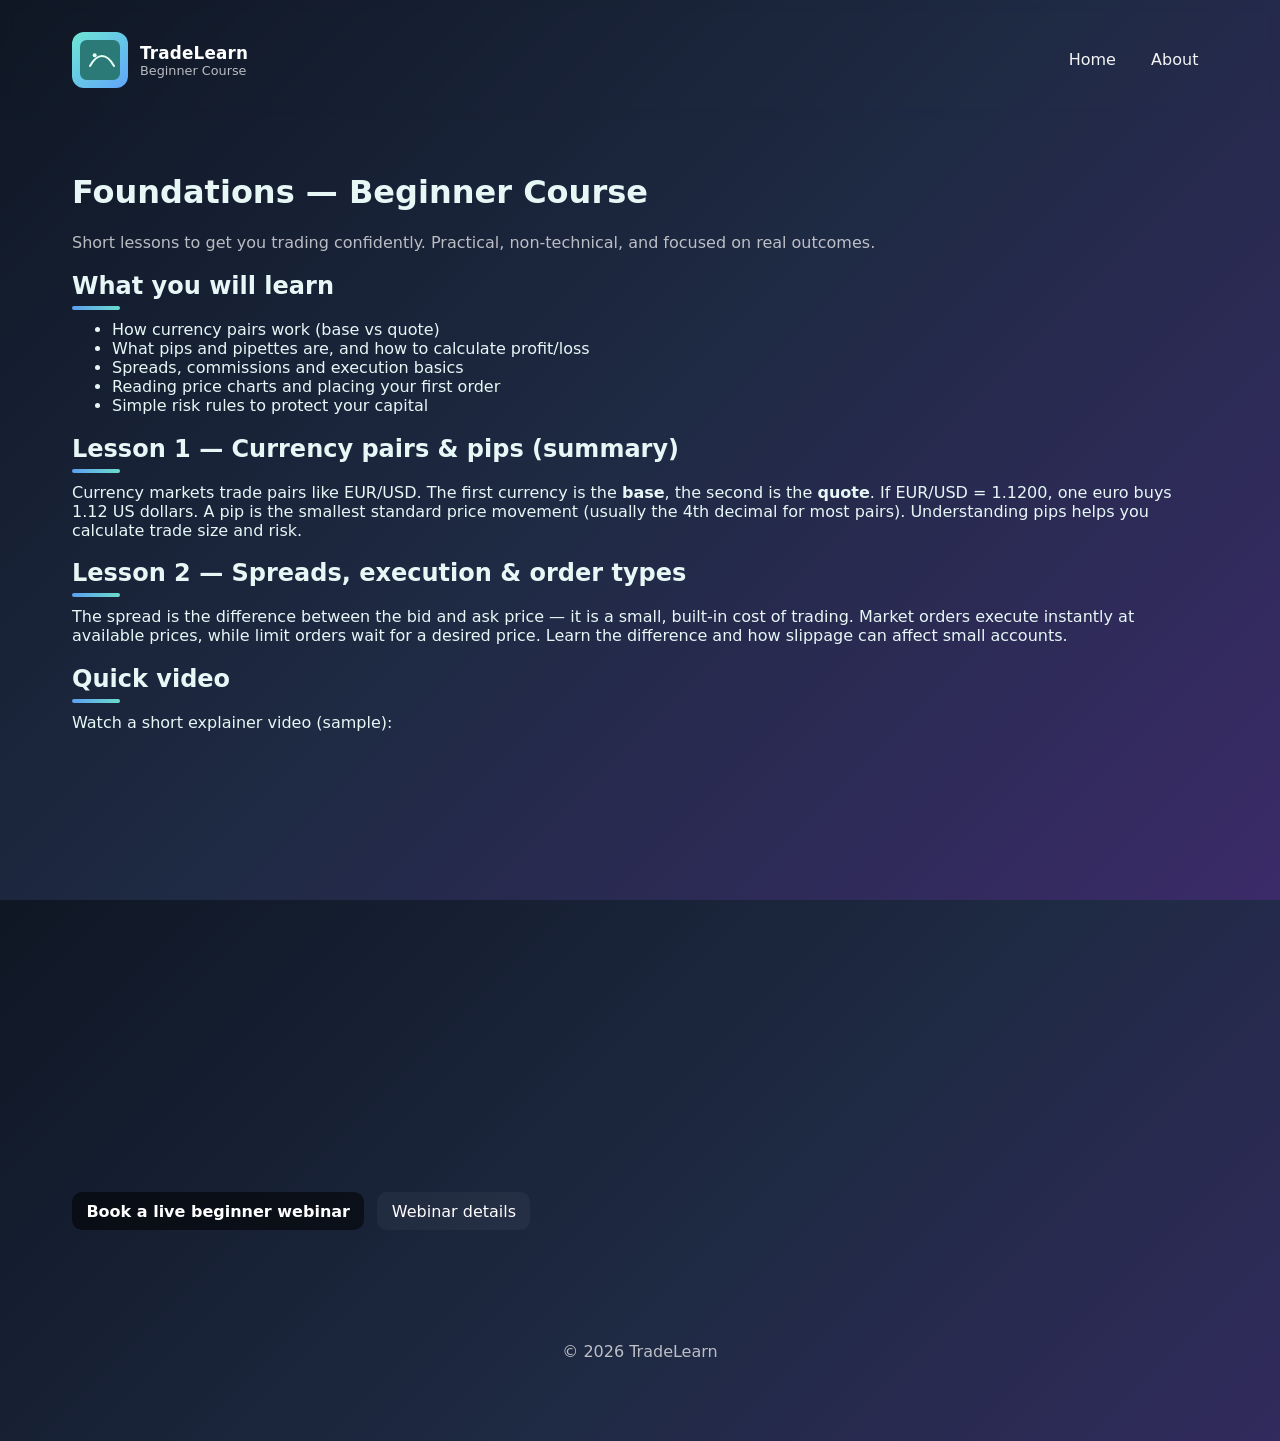
<file: articles/foundations.html>
<!doctype html>
<html lang="en">
<head>
  <meta charset="utf-8" />
  <meta name="viewport" content="width=device-width,initial-scale=1" />
  <title>Foundations — Beginner Courses | TradeLearn</title>
  <meta name="description" content="Foundations: currency pairs, pips, spreads, execution basics." />
  <link rel="stylesheet" href="/assets/style.css">
</head>
<body>
  <header class="site-header">
    <div class="container header-inner">
      <div class="brand"><img src="/assets/logo.svg" alt="TradeLearn logo" class="logo"><div class="brand-text"><h1>TradeLearn</h1><small>Beginner Course</small></div></div>
      <nav class="nav"><a href="/">Home</a><a href="/about.html">About</a></nav>
    </div>
  </header>

  <main class="container">
    <h1>Foundations — Beginner Course</h1>
    <p class="meta">Short lessons to get you trading confidently. Practical, non-technical, and focused on real outcomes.</p>

    <section>
      <h2>What you will learn</h2>
      <ul>
        <li>How currency pairs work (base vs quote)</li>
        <li>What pips and pipettes are, and how to calculate profit/loss</li>
        <li>Spreads, commissions and execution basics</li>
        <li>Reading price charts and placing your first order</li>
        <li>Simple risk rules to protect your capital</li>
      </ul>
    </section>

    <section>
      <h2>Lesson 1 — Currency pairs & pips (summary)</h2>
      <p>Currency markets trade pairs like EUR/USD. The first currency is the <strong>base</strong>, the second is the <strong>quote</strong>. If EUR/USD = 1.1200, one euro buys 1.12 US dollars. A pip is the smallest standard price movement (usually the 4th decimal for most pairs). Understanding pips helps you calculate trade size and risk.</p>
    </section>

    <section>
      <h2>Lesson 2 — Spreads, execution & order types</h2>
      <p>The spread is the difference between the bid and ask price — it is a small, built-in cost of trading. Market orders execute instantly at available prices, while limit orders wait for a desired price. Learn the difference and how slippage can affect small accounts.</p>
    </section>

    <section>
      <h2>Quick video</h2>
      <p>Watch a short explainer video (sample):</p>
      <div style="max-width:800px;">
        <iframe width="100%" height="420" src="https://www.youtube.com/embed/dQw4w9WgXcQ" title="Foundations sample video" frameborder="0" allowfullscreen></iframe>
      </div>
    </section>

    <section style="margin-top:1.25rem;">
      <a class="btn" href="/index.html#book">Book a live beginner webinar</a>
      <a class="secondary" href="/webinars/intro-to-forex.html" style="margin-left:.5rem;">Webinar details</a>
    </section>
  </main>

  <footer class="site-footer"><div class="container"><p>&copy; <span id="year"></span> TradeLearn</p></div></footer>
  <script>document.getElementById('year').textContent = new Date().getFullYear();</script>
</body>
</html>
</file>
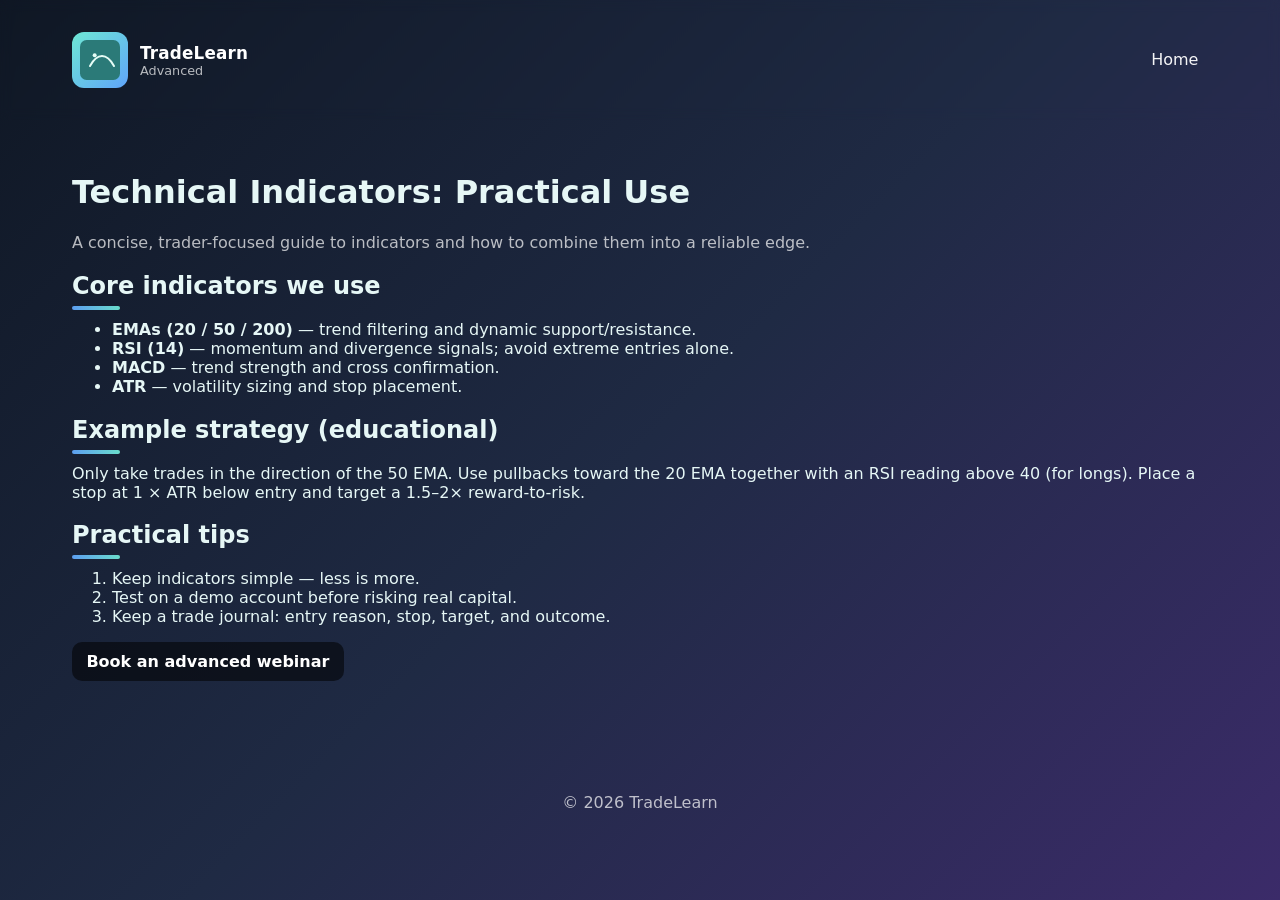
<file: articles/technical-indicators.html>
<!doctype html>
<html lang="en">
<head>
  <meta charset="utf-8" />
  <meta name="viewport" content="width=device-width,initial-scale=1" />
  <title>Technical Indicators — TradeLearn</title>
  <meta name="description" content="Advanced guide to indicators: EMAs, RSI, MACD, ATR and how to use them in a trading plan." />
  <link rel="stylesheet" href="/assets/style.css">
</head>
<body>
  <header class="site-header">
    <div class="container header-inner">
      <div class="brand"><img src="/assets/logo.svg" alt="TradeLearn logo" class="logo"><div class="brand-text"><h1>TradeLearn</h1><small>Advanced</small></div></div>
      <nav class="nav"><a href="/">Home</a></nav>
    </div>
  </header>

  <main class="container">
    <h1>Technical Indicators: Practical Use</h1>
    <p class="meta">A concise, trader-focused guide to indicators and how to combine them into a reliable edge.</p>

    <section>
      <h2>Core indicators we use</h2>
      <ul>
        <li><strong>EMAs (20 / 50 / 200)</strong> — trend filtering and dynamic support/resistance.</li>
        <li><strong>RSI (14)</strong> — momentum and divergence signals; avoid extreme entries alone.</li>
        <li><strong>MACD</strong> — trend strength and cross confirmation.</li>
        <li><strong>ATR</strong> — volatility sizing and stop placement.</li>
      </ul>
    </section>

    <section>
      <h2>Example strategy (educational)</h2>
      <p>Only take trades in the direction of the 50 EMA. Use pullbacks toward the 20 EMA together with an RSI reading above 40 (for longs). Place a stop at 1 × ATR below entry and target a 1.5–2× reward-to-risk.</p>
    </section>

    <section>
      <h2>Practical tips</h2>
      <ol>
        <li>Keep indicators simple — less is more.</li>
        <li>Test on a demo account before risking real capital.</li>
        <li>Keep a trade journal: entry reason, stop, target, and outcome.</li>
      </ol>
    </section>

    <section style="margin-top:1rem;">
      <a class="btn" href="/index.html#book">Book an advanced webinar</a>
    </section>
  </main>

  <footer class="site-footer"><div class="container"><p>&copy; <span id="year"></span> TradeLearn</p></div></footer>
  <script>document.getElementById('year').textContent = new Date().getFullYear();</script>
</body>
</html>
</file>
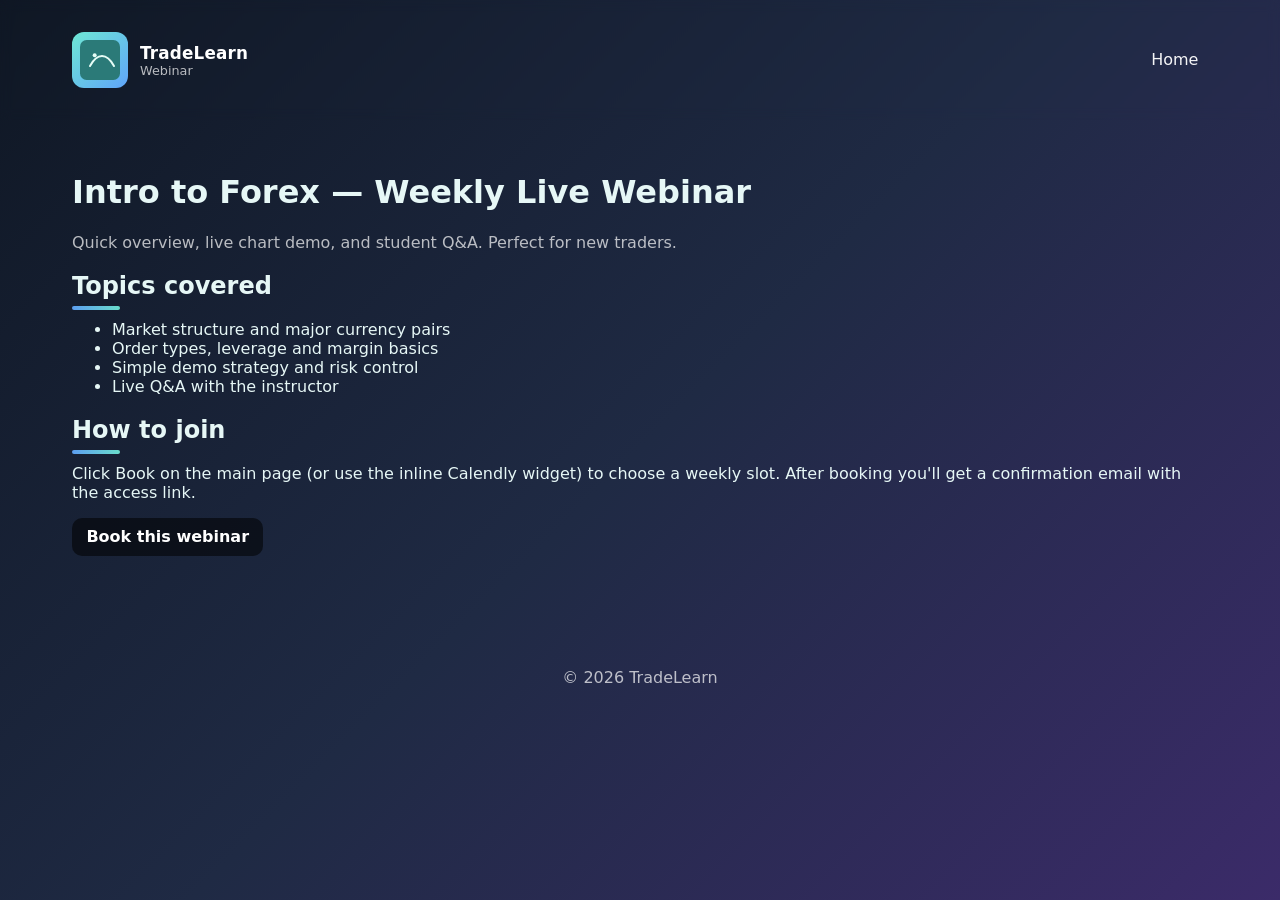
<file: webinars/intro-to-forex.html>
<!doctype html>
<html lang="en">
<head>
  <meta charset="utf-8" />
  <meta name="viewport" content="width=device-width,initial-scale=1" />
  <title>Intro to Forex — Webinar | TradeLearn</title>
  <meta name="description" content="Intro to Forex — weekly webinar: basics, live demo, and Q&A." />
  <link rel="stylesheet" href="/assets/style.css">
</head>
<body>
  <header class="site-header">
    <div class="container header-inner">
      <div class="brand"><img src="/assets/logo.svg" alt="TradeLearn logo" class="logo"><div class="brand-text"><h1>TradeLearn</h1><small>Webinar</small></div></div>
      <nav class="nav"><a href="/">Home</a></nav>
    </div>
  </header>

  <main class="container">
    <h1>Intro to Forex — Weekly Live Webinar</h1>
    <p class="meta">Quick overview, live chart demo, and student Q&A. Perfect for new traders.</p>

    <section>
      <h2>Topics covered</h2>
      <ul>
        <li>Market structure and major currency pairs</li>
        <li>Order types, leverage and margin basics</li>
        <li>Simple demo strategy and risk control</li>
        <li>Live Q&A with the instructor</li>
      </ul>
    </section>

    <section>
      <h2>How to join</h2>
      <p>Click Book on the main page (or use the inline Calendly widget) to choose a weekly slot. After booking you'll get a confirmation email with the access link.</p>
    </section>

    <section style="margin-top:1rem;">
      <a class="btn" href="/index.html#book">Book this webinar</a>
    </section>
  </main>

  <footer class="site-footer"><div class="container"><p>&copy; <span id="year"></span> TradeLearn</p></div></footer>
  <script>document.getElementById('year').textContent = new Date().getFullYear();</script>
</body>
</html>
</file>
<file: assets/style.css>
/* Premium bluish-purple theme: replace entire CSS */
:root{
  --bg-gradient: linear-gradient(135deg,#0f1724 0%,#1f2a44 50%,#3b2b69 100%);
  --card: rgba(255,255,255,0.04);
  --muted: rgba(255,255,255,0.7);
  --accent:#6ee7d4;
  --accent-2:#60a5fa;
  --radius:14px;
  --maxw:1200px;
}
*{box-sizing:border-box}
html,body{height:100%}
body{font-family:Inter, system-ui, -apple-system, "Segoe UI", Roboto, "Helvetica Neue", Arial; margin:0; background:var(--bg-gradient); color:#e6f7f6; -webkit-font-smoothing:antialiased;}
.container{max-width:var(--maxw); margin:0 auto; padding:2rem;}
.site-header{position:sticky; top:0; z-index:9999; backdrop-filter: blur(6px);}
.header-inner{display:flex; align-items:center; justify-content:space-between; gap:1rem;}
.brand{display:flex; align-items:center; gap:0.75rem;}
.logo{width:56px;height:56px;border-radius:12px;background:linear-gradient(135deg,var(--accent),var(--accent-2)); padding:8px;display:flex;align-items:center;justify-content:center}
.brand-text h1{margin:0;font-size:1.05rem;letter-spacing:0.2px;color:#fff}
.brand-text small{display:block;color:var(--muted); font-size:0.8rem}
.nav a{margin-left:1rem; color:rgba(255,255,255,0.95); text-decoration:none; padding:0.45rem 0.6rem; border-radius:8px}
.nav a:hover{background:rgba(255,255,255,0.03)}
.nav .cta{background:linear-gradient(90deg,var(--accent),var(--accent-2)); color:#022; padding:0.5rem 0.9rem; border-radius:10px; margin-left:1rem; font-weight:700}
.hero{padding:5rem 0;}
.hero-inner{display:flex;align-items:center;gap:2rem}
.hero-copy{flex:1}
.hero-media{flex:1;pointer-events:none}
.hero h2{font-size:2.3rem;margin:0 0 0.5rem;color:#ffffff}
.lead{color:var(--muted);font-size:1.05rem}
.primary{display:inline-block;padding:0.85rem 1.2rem;background:linear-gradient(90deg,var(--accent-2),var(--accent)); color:#022; border-radius:12px;text-decoration:none;font-weight:700;box-shadow:0 12px 36px rgba(92,165,170,0.12)}
.primary:hover{transform:translateY(-3px);box-shadow:0 24px 48px rgba(92,165,170,0.18)}
.secondary{display:inline-block;padding:0.6rem 0.9rem;border-radius:10px;background:rgba(255,255,255,0.04);color:#fff;text-decoration:none}
.cards{display:grid; grid-template-columns:repeat(auto-fit,minmax(260px,1fr)); gap:1rem; margin-top:1rem}
.card{background:linear-gradient(180deg,rgba(255,255,255,0.02), rgba(255,255,255,0.01)); padding:1.25rem; border-radius:var(--radius); border:1px solid rgba(255,255,255,0.03); box-shadow:0 12px 30px rgba(2,6,23,0.45)}
.card h3{color:#fff}
.list-grid{display:grid;grid-template-columns:repeat(auto-fit,minmax(260px,1fr));gap:1rem;margin-top:1rem}
.item-card{background:rgba(255,255,255,0.02);padding:1rem;border-radius:12px;border:1px solid rgba(255,255,255,0.03);box-shadow:0 6px 18px rgba(2,6,23,0.45)}
.events{list-style:none;padding:0;color:var(--muted)}
.booking-grid{display:grid;grid-template-columns:1fr 1fr;gap:1rem}
.booking-left{min-width:260px}
.booking-right{min-width:320px}
.site-footer{padding:2rem 0; color:var(--muted); text-align:center}
.meta{color:var(--muted)}
.btn{display:inline-block;padding:.6rem .9rem;border-radius:10px;text-decoration:none;background:rgba(0,0,0,0.55);color:#fff;font-weight:700}
.small{font-size:0.9rem;color:var(--muted)}
@media (max-width:920px){.hero-inner{flex-direction:column}.booking-grid{grid-template-columns:1fr}.hero-media{order:-1}}

/* Mobile-friendly nav + hamburger */
.nav-toggle{display:none;background:transparent;border:0;color:inherit;font-size:1.25rem;padding:0.5rem 0.75rem;cursor:pointer}
.nav-list{display:flex;align-items:center;gap:0.25rem;list-style:none;margin:0;padding:0}
.nav-list a{display:inline-block;padding:0.75rem 1rem;border-radius:10px;text-decoration:none;touch-action:manipulation}
@media (max-width:920px){
  .nav-toggle{display:block}
  .nav-list{position:fixed;inset:auto 0 0 0;flex-direction:column;gap:0;background:linear-gradient(180deg, rgba(2,6,23,0.95), rgba(11,19,32,0.98));padding:1rem;border-top-left-radius:12px;border-top-right-radius:12px;transform:translateY(110%);transition:transform .28s ease-in-out;z-index:10001}
  .nav-list.open{transform:translateY(0)}
  .nav-list a{width:100%;padding:1rem 1.25rem}
}

/* Calendly card styling */
.calendly-card{background:#fff;border-radius:12px;padding:0.5rem;box-shadow:0 18px 45px rgba(2,6,23,0.28);overflow:hidden}
.calendly-loading{color:var(--muted);padding:1rem;text-align:center}

/* Cookie consent banner */
.cookie-banner{position:fixed;left:12px;right:12px;bottom:12px;background:rgba(2,6,23,0.98);color:#fff;padding:1rem;border-radius:12px;box-shadow:0 10px 30px rgba(2,6,23,0.6);display:flex;gap:1rem;align-items:center;z-index:10010}
.cookie-banner p{margin:0;color:var(--muted);font-size:0.95rem}
.cookie-actions{margin-left:auto;display:flex;gap:0.5rem}
.cookie-actions .btn{background:linear-gradient(90deg,var(--accent-2),var(--accent));color:#022}

/* Minor improvements for readability */
.about-grid{display:grid;grid-template-columns:1fr 1fr;gap:1rem}
@media (max-width:920px){.about-grid{grid-template-columns:1fr}}

/* Accent underline for sections */
h2{position:relative}
h2:after{content:'';position:absolute;left:0;bottom:-10px;width:48px;height:4px;border-radius:2px;background:linear-gradient(90deg,var(--accent-2),var(--accent));opacity:0.95}
</file>
